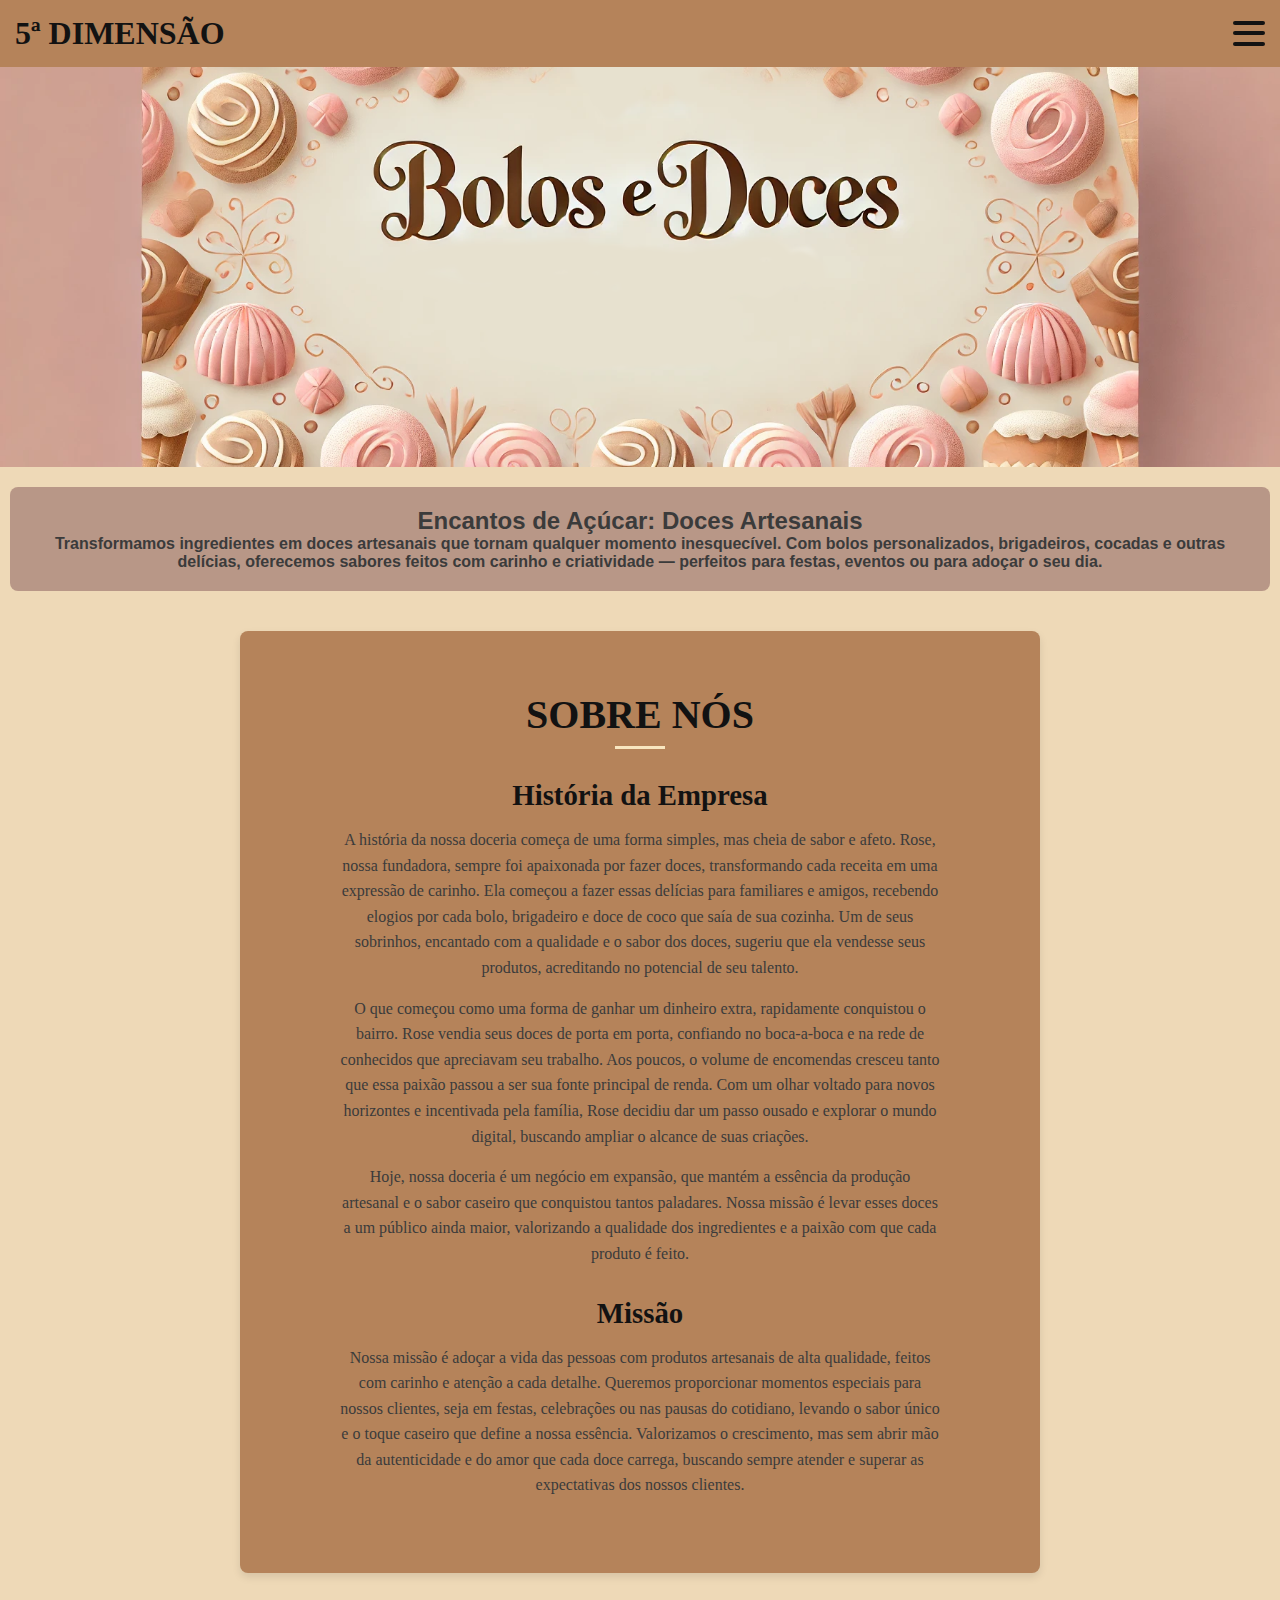
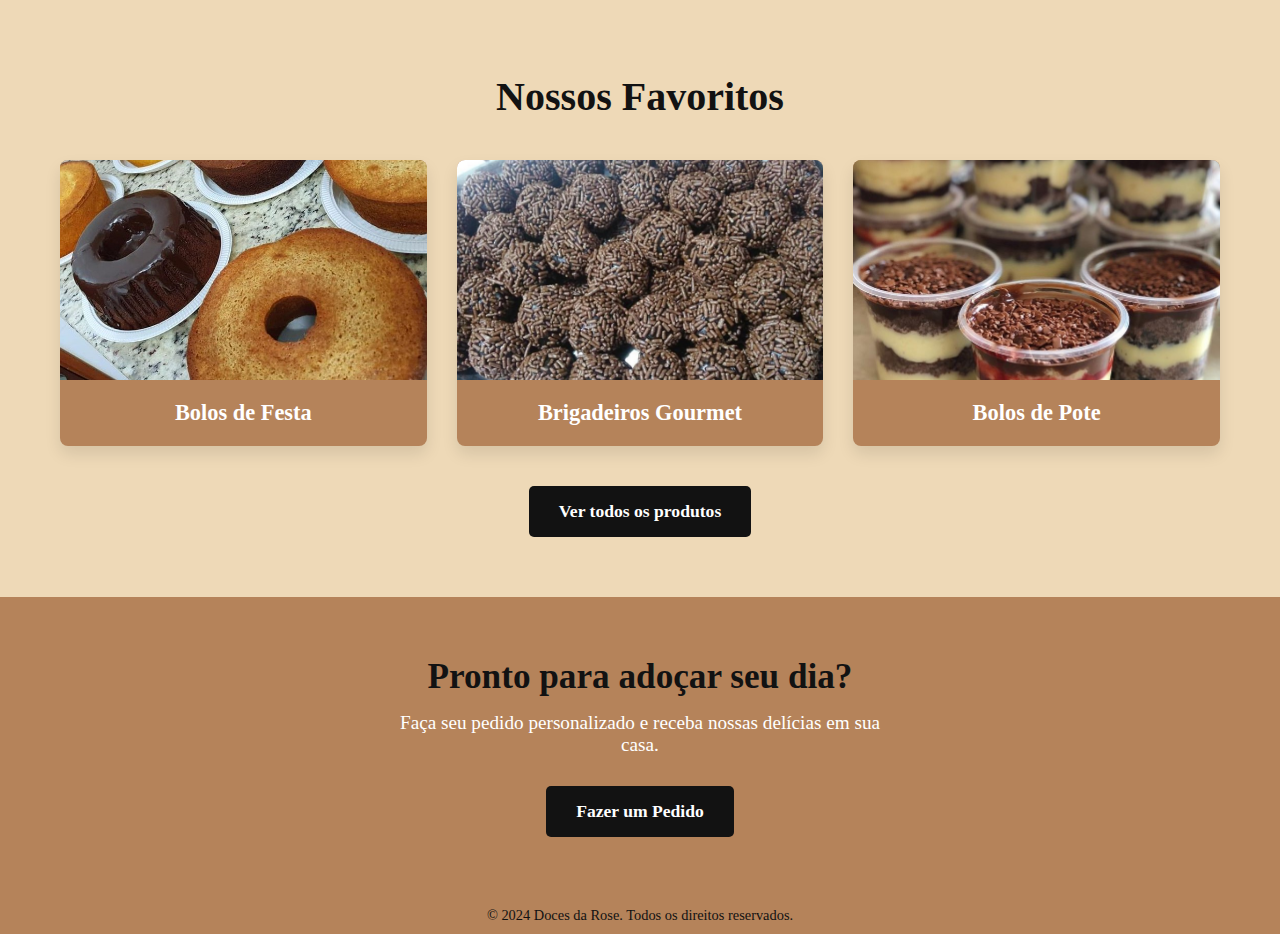
<file: index.html>
<!DOCTYPE html>
<html lang="pt-BR">

<head>
    <meta charset="UTF-8">
    <meta name="viewport" content="width=device-width, initial-scale=1.0">
    <title>Doces Artesanais</title>
    <link rel="stylesheet" href="styles.css">
</head>

<body>
    <!-- Cabeçalho -->
    <header>
        <h1>5ª Dimensão</h1>
        <button class="hamburger-menu" aria-label="Abrir menu" aria-expanded="false">
            <span class="bar"></span>
            <span class="bar"></span>
            <span class="bar"></span>
        </button>
        <nav id="main-nav">
            <a href="index.html">Início</a>
            <a href="produtos.html">Produtos</a>
            <a href="pedidos.html">Pedidos</a>
            <a href="suporte.html">Suporte</a>
            <a href="enderecos.html">Endereços</a>
        </nav>
    </header>
    
    <!-- Banner -->
    <section id="banner"></section>
    
    <main>
        <!-- Título Principal -->
        <section class="titulo">
            <h2>Encantos de Açúcar: Doces Artesanais</h2>
            <p>Transformamos ingredientes em doces artesanais que tornam qualquer momento inesquecível. Com bolos personalizados, brigadeiros, cocadas e outras delícias, oferecemos sabores feitos com carinho e criatividade — perfeitos para festas, eventos ou para adoçar o seu dia.</p>
        </section>
    
        <!-- Seção Sobre -->
        <section id="sobre">
            <h2>Sobre Nós</h2>
            
            <h3>História da Empresa</h3>
            <p>
                A história da nossa doceria começa de uma forma simples, mas cheia de sabor e afeto. Rose, nossa fundadora, sempre foi apaixonada por fazer doces, transformando cada receita em uma expressão de carinho. Ela começou a fazer essas delícias para familiares e amigos, recebendo elogios por cada bolo, brigadeiro e doce de coco que saía de sua cozinha. Um de seus sobrinhos, encantado com a qualidade e o sabor dos doces, sugeriu que ela vendesse seus produtos, acreditando no potencial de seu talento.
            </p>
            <p>
                O que começou como uma forma de ganhar um dinheiro extra, rapidamente conquistou o bairro. Rose vendia seus doces de porta em porta, confiando no boca-a-boca e na rede de conhecidos que apreciavam seu trabalho. Aos poucos, o volume de encomendas cresceu tanto que essa paixão passou a ser sua fonte principal de renda. Com um olhar voltado para novos horizontes e incentivada pela família, Rose decidiu dar um passo ousado e explorar o mundo digital, buscando ampliar o alcance de suas criações.
            </p>
            <p>
                Hoje, nossa doceria é um negócio em expansão, que mantém a essência da produção artesanal e o sabor caseiro que conquistou tantos paladares. Nossa missão é levar esses doces a um público ainda maior, valorizando a qualidade dos ingredientes e a paixão com que cada produto é feito.
            </p>
        
            <h3>Missão</h3>
            <p>
                Nossa missão é adoçar a vida das pessoas com produtos artesanais de alta qualidade, feitos com carinho e atenção a cada detalhe. Queremos proporcionar momentos especiais para nossos clientes, seja em festas, celebrações ou nas pausas do cotidiano, levando o sabor único e o toque caseiro que define a nossa essência. Valorizamos o crescimento, mas sem abrir mão da autenticidade e do amor que cada doce carrega, buscando sempre atender e superar as expectativas dos nossos clientes.
            </p>
        </section>
        
        <!-- Seção Produtos em Destaque -->
        <section class="featured-products">
            <div class="container">
                <h2>Nossos Favoritos</h2>
                <div class="product-gallery">
                    <div class="featured-item">
                        <img src="imagens/imagem1.jpg" alt="Bolo de festa confeitado com frutas vermelhas.">
                        <h4>Bolos de Festa</h4>
                    </div>
                    <div class="featured-item">
                        <img src="imagens/imagem2.jpg" alt="Vários brigadeiros gourmet de diferentes sabores.">
                        <h4>Brigadeiros Gourmet</h4>
                    </div>
                    <div class="featured-item">
                        <img src="imagens/imagem3.jpg" alt="Bolo de pote com camadas de creme e chocolate.">
                        <h4>Bolos de Pote</h4>
                    </div>
                </div>
                <a href="produtos.html" class="cta-button">Ver todos os produtos</a>
            </div>
        </section>

        <!-- Seção CTA Pedidos -->
        <section class="cta-section">
            <h2>Pronto para adoçar seu dia?</h2>
            <p>Faça seu pedido personalizado e receba nossas delícias em sua casa.</p>
            <a href="pedidos.html" class="cta-button">Fazer um Pedido</a>
        </section>
    </main>

    <!-- Rodapé -->
    <footer>
        <p>&copy; 2024 Doces da Rose. Todos os direitos reservados.</p>
    </footer>

    <script src="scripts.js"></script>

</body>

</html>
</file>
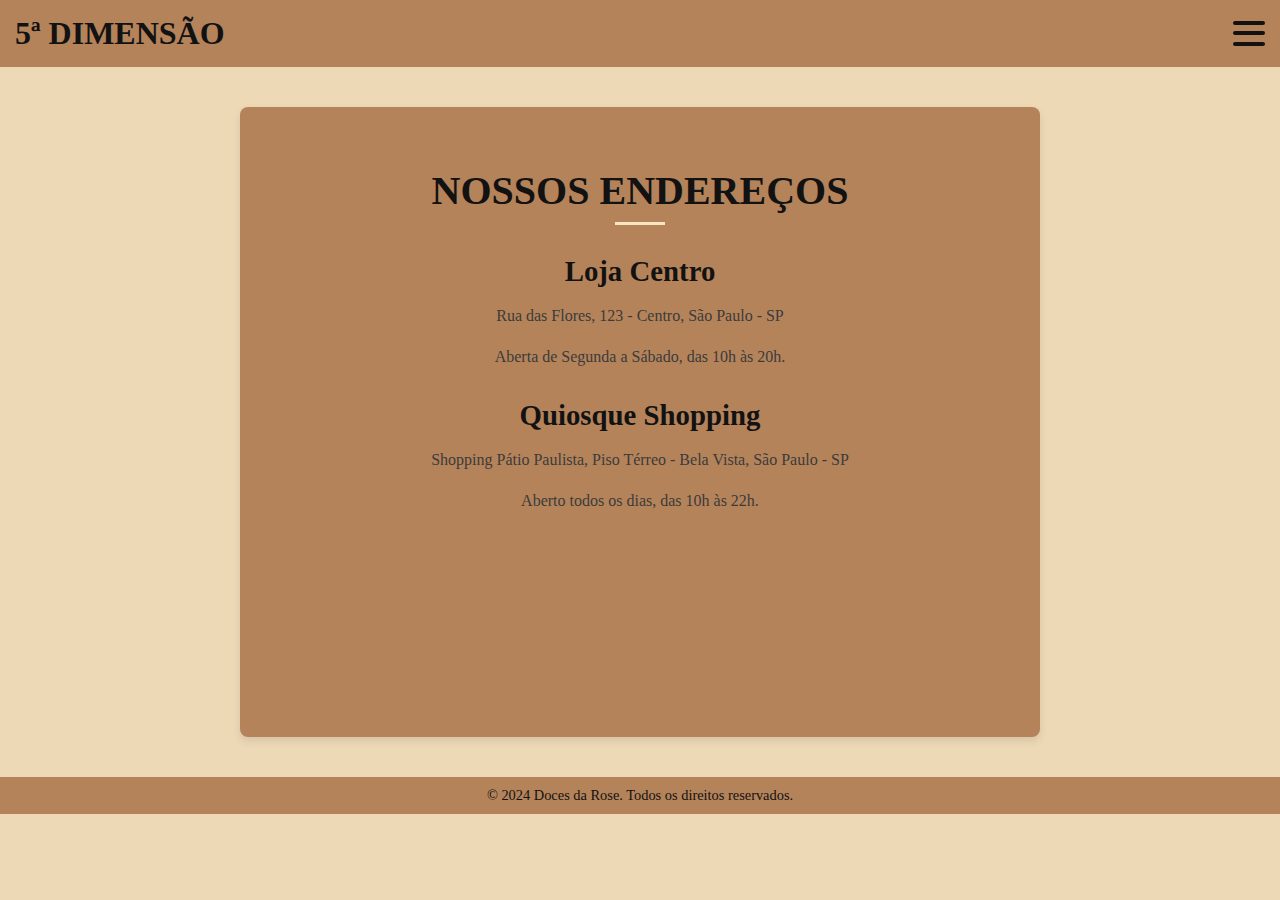
<file: enderecos.html>
<!DOCTYPE html>
<html lang="pt-BR">
<head>
    <meta charset="UTF-8">
    <meta name="viewport" content="width=device-width, initial-scale=1.0">
    <title>Nossas Lojas - Doces Artesanais</title>
    <link rel="stylesheet" href="styles.css">
</head>
<body>
    <!-- Cabeçalho -->
    <header>
        <h1>5ª Dimensão</h1>
        <button class="hamburger-menu" aria-label="Abrir menu" aria-expanded="false">
            <span class="bar"></span>
            <span class="bar"></span>
            <span class="bar"></span>
        </button>
        <nav id="main-nav">
            <a href="index.html">Início</a>
            <a href="produtos.html">Produtos</a>
            <a href="pedidos.html">Pedidos</a>
            <a href="suporte.html">Suporte</a>
            <a href="enderecos.html">Endereços</a>
        </nav>
    </header>

    <main>
        <!-- Seção Endereços (adaptada do index.html) -->
        <section id="sobre" style="min-height: 70vh;">
            <h2>Nossos Endereços</h2>
            
            <h3>Loja Centro</h3>
            <p>Rua das Flores, 123 - Centro, São Paulo - SP</p>
            <p>Aberta de Segunda a Sábado, das 10h às 20h.</p>

            <h3>Quiosque Shopping</h3>
            <p>Shopping Pátio Paulista, Piso Térreo - Bela Vista, São Paulo - SP</p>
            <p>Aberto todos os dias, das 10h às 22h.</p>
        </section>
    </main>

    <!-- Rodapé -->
    <footer>
        <p>&copy; 2024 Doces da Rose. Todos os direitos reservados.</p>
    </footer>

    <script src="scripts.js"></script>
</body>
</html>
</file>
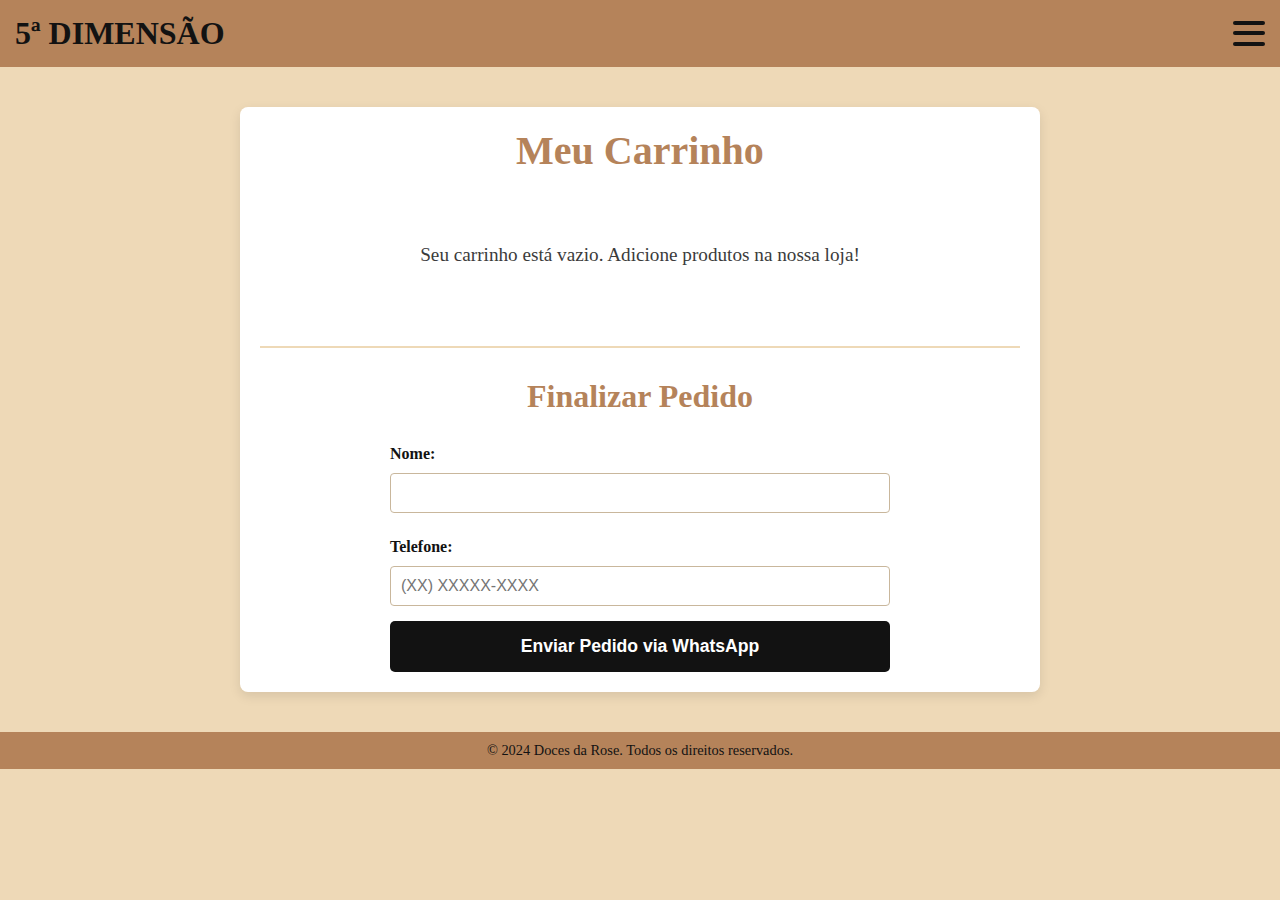
<file: pedidos.html>
<!DOCTYPE html>
<html lang="pt-BR">
<head>
    <meta charset="UTF-8">
    <meta name="viewport" content="width=device-width, initial-scale=1.0">
    <title>Faça seu Pedido - Doces Artesanais</title>
    <link rel="stylesheet" href="styles.css">
</head>
<body>
    <!-- Cabeçalho -->
    <header>
        <h1>5ª Dimensão</h1>
        <button class="hamburger-menu" aria-label="Abrir menu" aria-expanded="false">
            <span class="bar"></span>
            <span class="bar"></span>
            <span class="bar"></span>
        </button>
        <nav id="main-nav">
            <a href="index.html">Início</a>
            <a href="produtos.html">Produtos</a>
            <a href="pedidos.html">Pedidos</a>
            <a href="suporte.html">Suporte</a>
            <a href="enderecos.html">Endereços</a>
        </nav>
    </header>

    <main>
        <section class="cart-container">
            <h2>Meu Carrinho</h2>
            <div id="cart-items">
                <!-- Os itens do carrinho serão inseridos aqui pelo JavaScript -->
            </div>
            <div id="cart-summary">
                <!-- O resumo do carrinho será inserido aqui -->
            </div>
            
            <div class="customer-form-container">
            <h3>Finalizar Pedido</h3>
            <form id="pedidoForm">
                <label for="nome">Nome:</label>
                <input type="text" id="nome" name="nome" required>
            
                <label for="telefone">Telefone:</label>
                <input type="tel" id="telefone" name="telefone" required placeholder="(XX) XXXXX-XXXX">
                
                <button type="submit" class="cta-button">Enviar Pedido via WhatsApp</button>
            </form>
            </div>
        </section>
    </main>

    <!-- Rodapé -->
    <footer>
        <p>&copy; 2024 Doces da Rose. Todos os direitos reservados.</p>
    </footer>

    <script src="scripts.js"></script>
</body>
</html>
</file>
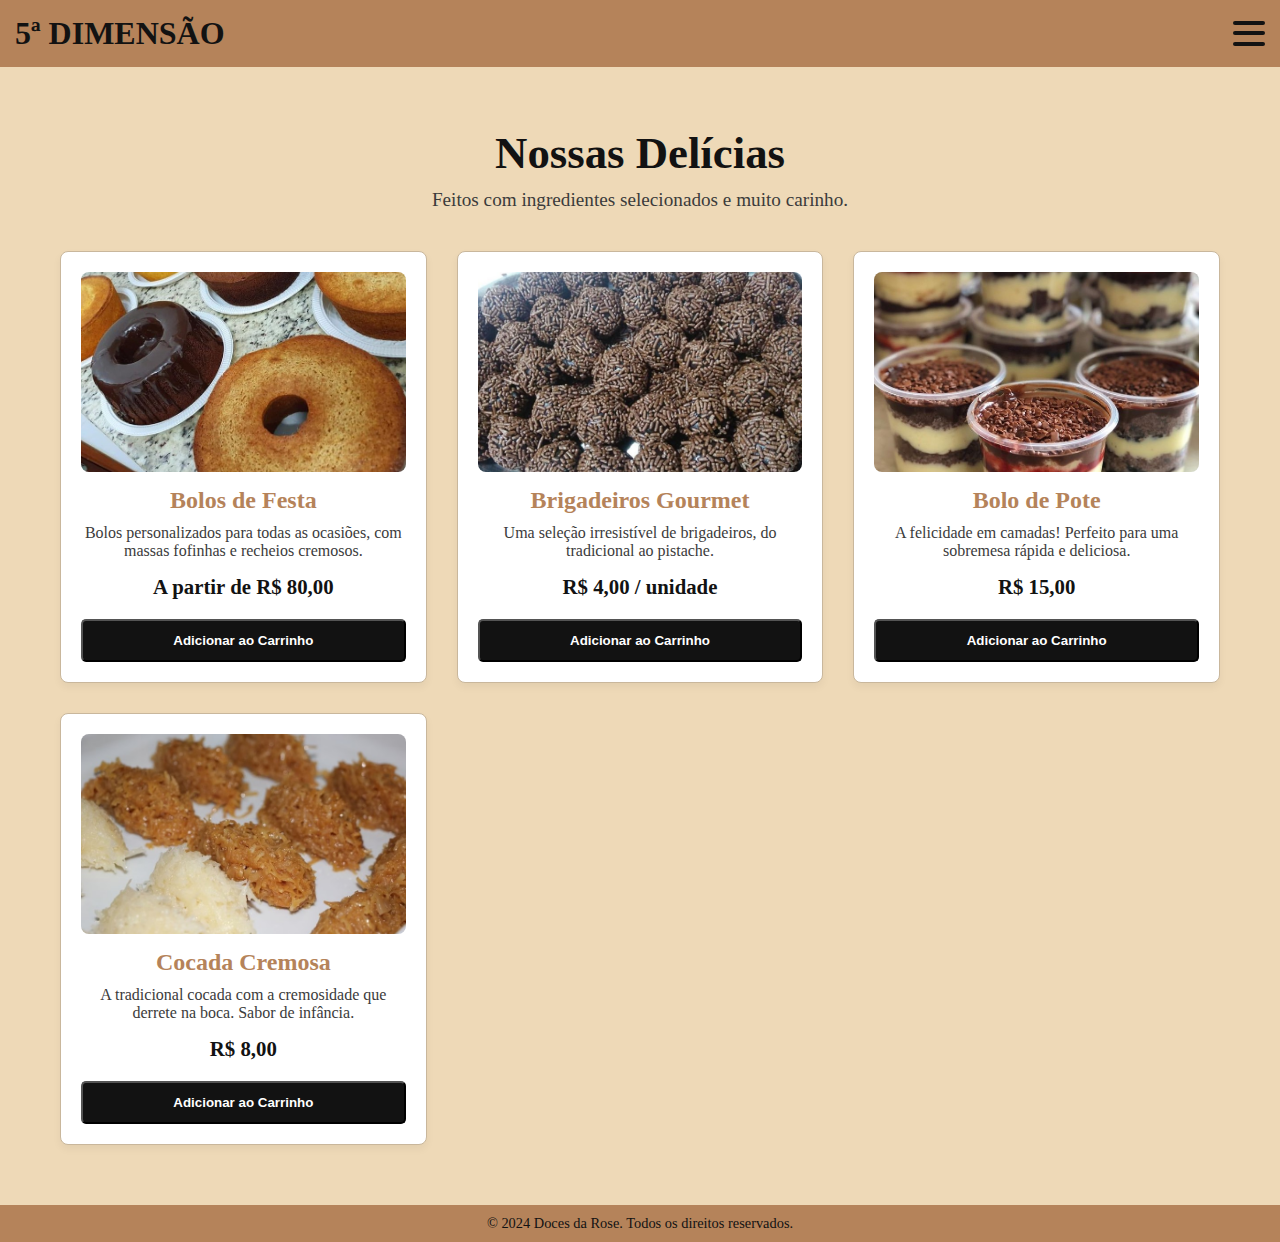
<file: produtos.html>
<!DOCTYPE html>
<html lang="pt-BR">
<head>
    <meta charset="UTF-8">
    <meta name="viewport" content="width=device-width, initial-scale=1.0">
    <title>Nossos Produtos - Doces Artesanais</title>
    <link rel="stylesheet" href="styles.css">
    <link rel="stylesheet" href="produtos.css">
</head>
<body>
    <!-- Cabeçalho (igual ao da página inicial) -->
    <header>
        <h1>5ª Dimensão</h1>
        <button class="hamburger-menu" aria-label="Abrir menu" aria-expanded="false">
            <span class="bar"></span>
            <span class="bar"></span>
            <span class="bar"></span>
        </button>
        <nav id="main-nav">
            <a href="index.html">Início</a>
            <a href="produtos.html">Produtos</a>
            <a href="pedidos.html">Pedidos</a>
            <a href="suporte.html">Suporte</a>
            <a href="enderecos.html">Endereços</a>
        </nav>
    </header>

    <main class="container-produtos">
        <div class="produtos-header">
            <h1>Nossas Delícias</h1>
            <p>Feitos com ingredientes selecionados e muito carinho.</p>
        </div>

        <div class="galeria-produtos">
            <!-- Produto 1 -->
            <div class="card-produto" data-id="1" data-name="Bolos de Festa" data-price="80.00">
                <img src="imagens/imagem1.jpg" alt="Bolo de festa confeitado com frutas vermelhas.">
                <h3>Bolos de Festa</h3>
                <p class="descricao">Bolos personalizados para todas as ocasiões, com massas fofinhas e recheios cremosos.</p>
                <p class="preco">A partir de R$ 80,00</p>
                <button class="btn-pedir">Adicionar ao Carrinho</button>
            </div>

            <!-- Produto 2 -->
            <div class="card-produto" data-id="2" data-name="Brigadeiros Gourmet" data-price="4.00">
                <img src="imagens/imagem2.jpg" alt="Vários brigadeiros gourmet de diferentes sabores.">
                <h3>Brigadeiros Gourmet</h3>
                <p class="descricao">Uma seleção irresistível de brigadeiros, do tradicional ao pistache.</p>
                <p class="preco">R$ 4,00 / unidade</p>
                <button class="btn-pedir">Adicionar ao Carrinho</button>
            </div>

            <!-- Produto 3 -->
            <div class="card-produto" data-id="3" data-name="Bolo de Pote" data-price="15.00">
                <img src="imagens/imagem3.jpg" alt="Bolo de pote com camadas de creme e chocolate.">
                <h3>Bolo de Pote</h3>
                <p class="descricao">A felicidade em camadas! Perfeito para uma sobremesa rápida e deliciosa.</p>
                <p class="preco">R$ 15,00</p>
                <button class="btn-pedir">Adicionar ao Carrinho</button>
            </div>

            <!-- Produto 4 -->
            <div class="card-produto" data-id="4" data-name="Cocada Cremosa" data-price="8.00">
                <img src="imagens/imagem4.jpg" alt="Cocadas cremosas cortadas em quadrados.">
                <h3>Cocada Cremosa</h3>
                <p class="descricao">A tradicional cocada com a cremosidade que derrete na boca. Sabor de infância.</p>
                <p class="preco">R$ 8,00</p>
                <button class="btn-pedir">Adicionar ao Carrinho</button>
            </div>
        </div>
    </main>

    <!-- Rodapé (igual ao da página inicial) -->
    <footer>
        <p>&copy; 2024 Doces da Rose. Todos os direitos reservados.</p>
    </footer>

    <script src="scripts.js"></script>
</body>
</html>
</file>
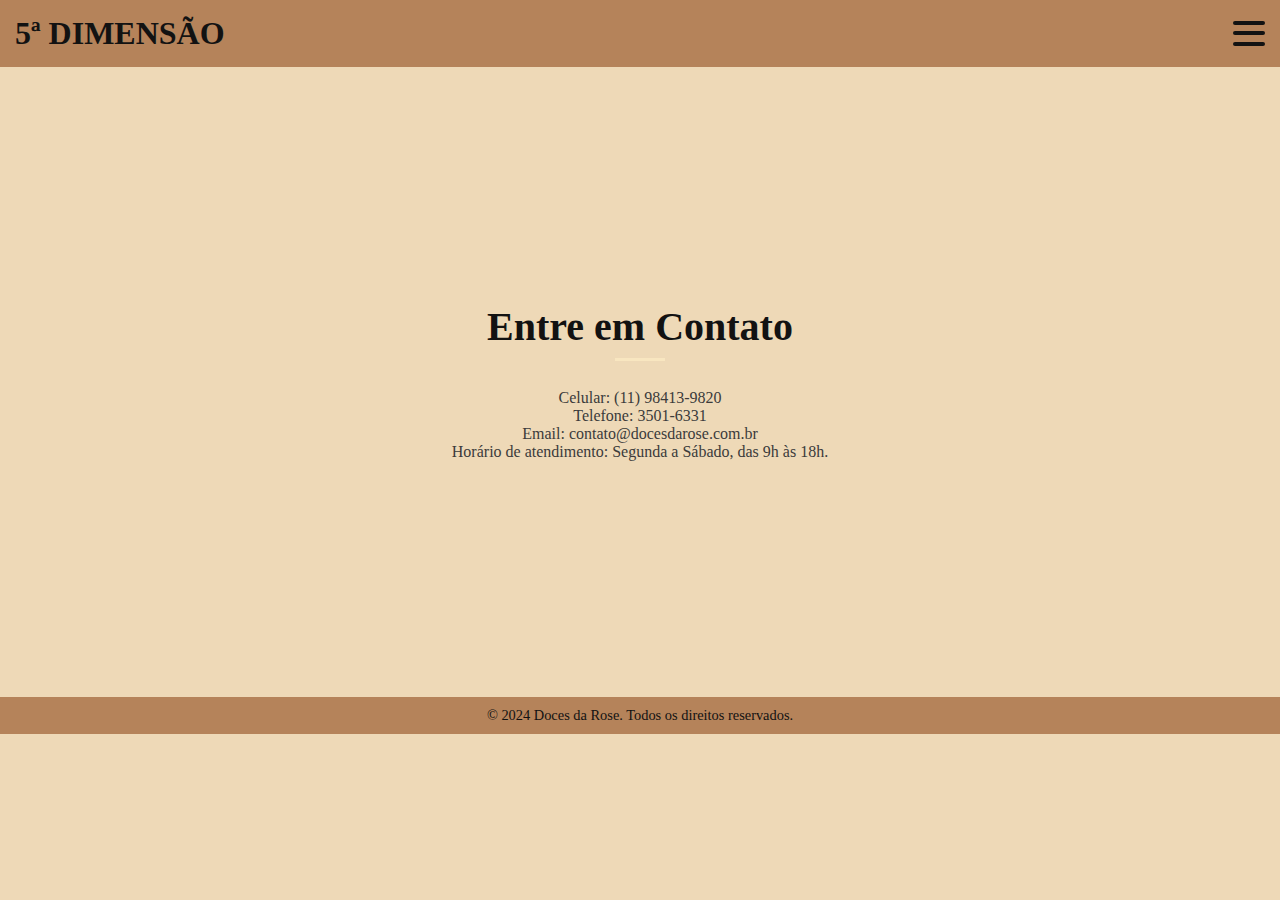
<file: suporte.html>
<!DOCTYPE html>
<html lang="pt-BR">
<head>
    <meta charset="UTF-8">
    <meta name="viewport" content="width=device-width, initial-scale=1.0">
    <title>Suporte - Doces Artesanais</title>
    <link rel="stylesheet" href="styles.css">
</head>
<body>
    <!-- Cabeçalho -->
    <header>
        <h1>5ª Dimensão</h1>
        <button class="hamburger-menu" aria-label="Abrir menu" aria-expanded="false">
            <span class="bar"></span>
            <span class="bar"></span>
            <span class="bar"></span>
        </button>
        <nav id="main-nav">
            <a href="index.html">Início</a>
            <a href="produtos.html">Produtos</a>
            <a href="pedidos.html">Pedidos</a>
            <a href="suporte.html">Suporte</a>
            <a href="enderecos.html">Endereços</a>
        </nav>
    </header>

    <main>
        <!-- Seção Contato (adaptada do index.html) -->
        <section id="contato" style="min-height: 70vh; display: flex; flex-direction: column; justify-content: center;">
            <h2>Entre em Contato</h2>
            <p>Celular: (11) 98413-9820</p>
            <p>Telefone: 3501-6331</p>
            <p>Email: contato@docesdarose.com.br</p>
            <p>Horário de atendimento: Segunda a Sábado, das 9h às 18h.</p>
        </section>
    </main>

    <!-- Rodapé -->
    <footer>
        <p>&copy; 2024 Doces da Rose. Todos os direitos reservados.</p>
    </footer>

    <script src="scripts.js"></script>
</body>
</html>
</file>
<file: styles.css>
/* Variáveis de Cores */
:root {

    --cor-principal: #B5835A;    /* Marrom canela - tom terroso e acolhedor */
    --cor-secundaria: #121212;  /* Verde oliva - natural e equilibrado */
    --cor-acao: #F8E6C0;        /* Creme suave - leve e orgânico */
    --cor-fundo: #EED9B7;       /* Bege natural - fundo quente e artesanal */
    --cor-texto: #3B3B3B;       /* Cinza escuro - contraste suave e natural */
    --cor-texto-branco: #FFFFFF;/* Branco puro - destaque sobre tons terrosos */
    --cor-borda: #C9B79C;       /* Bege acinzentado - bordas sutis e elegantes */
}


/* Reset e Estilos Globais */
* {
    margin: 0;
    padding: 0;
    box-sizing: border-box;
}

body {
    font-family: 'Times New Roman', Times, serif, sans-serif;
    color: var(--cor-texto);
    background-color: var(--cor-fundo);
}

/* Cabeçalho */
header {
    background-color: var(--cor-principal);
    padding: 15px;
    display: flex;
    justify-content: space-between;
    align-items: center;
    position: relative; /* Necessário para o posicionamento do menu */
}

header h1 {
    color: var(--cor-secundaria);
    font-size: 2rem;
    text-transform: uppercase;
    font-weight: bold;
    z-index: 1001; /* Para garantir que o título fique acima do menu aberto */
}

/* Botão Hamburger */
.hamburger-menu {
    display: flex;
    flex-direction: column;
    justify-content: space-around;
    width: 2rem;
    height: 2rem;
    background: transparent;
    border: none;
    cursor: pointer;
    padding: 0;
    z-index: 1001;
}

.hamburger-menu .bar {
    width: 2rem;
    height: 0.25rem;
    background: var(--cor-secundaria);
    border-radius: 10px;
    transition: all 0.3s linear;
    position: relative;
}

/* Navegação (Menu) */
header nav {
    display: flex;
    flex-direction: column;
    justify-content: flex-start; /* Alinha os links no topo */
    align-items: flex-start; /* Alinha os links à esquerda */
    background: var(--cor-principal);
    height: 100vh;
    width: 300px; /* Largura do menu lateral */
    max-width: 80%; /* Garante que não seja muito largo em telas pequenas */
    padding: 6rem 2rem 2rem; /* Espaçamento: 6rem topo, 2rem lados, 2rem baixo */
    position: fixed;
    top: 0;
    left: 0;
    transition: transform 0.3s ease-in-out;
    transform: translateX(-100%);
    z-index: 1000;
}

header nav.open {
    transform: translateX(0);
}

header nav a {
    color: var(--cor-secundaria);
    text-decoration: none;
    transition: color 0.3s ease;
}

header nav a:hover {
    color: var(--cor-acao);
}

header nav a {
    font-size: 1.5rem;
    padding: 1.5rem 0;
    font-weight: bold;
    letter-spacing: 0.2rem;
    text-transform: uppercase;
}

/* Banner */
#banner {
    background: url('imagens/banner.png') no-repeat center center/cover;
    height: 400px;
    display: flex;
    align-items: center;
    justify-content: center;
    color: var(--cor-texto-branco);
    font-size: 2.5rem;
    text-align: center;
}

/* Título Principal */
.titulo {
    font-family: Verdana, Geneva, Tahoma, sans-serif;
    text-align: center;
    background-color: rgba(138, 95, 95, 0.541);
    color: var(--cor-texto);
    padding: 20px;
    border-radius: 8px;
    margin: 20px 10px;
    font-size: 1rem;
    font-weight: bold;
}

/* Seção Sobre */
#sobre {
    padding: 60px 20px;
    background-color: var(--cor-principal);
    border-radius: 8px;
    box-shadow: 0 4px 8px rgba(0, 0, 0, 0.1);
    max-width: 800px;
    margin: 40px auto;
    text-align: center;
}

#sobre h2 {
    color: var(--cor-secundaria);
    font-size: 2.5rem;
    margin-bottom: 20px;
    text-transform: uppercase;
    font-weight: bold;
}

#sobre h2::after {
    content: '';
    display: block;
    width: 50px;
    height: 3px;
    background-color: var(--cor-acao);
    margin: 8px auto;
}

#sobre h3 {
    color: var(--cor-secundaria);
    font-size: 1.8rem;
    margin-top: 30px;
    margin-bottom: 15px;
    font-weight: bold;
}

#sobre p {
    font-size: 1rem;
    line-height: 1.6;
    color: var(--cor-texto);
    max-width: 600px;
    margin: 0 auto 15px;
}

/* Seção Pedido */
#pedido {
    display: flex;
    flex-direction: column;
    align-items: center;
    justify-content: center;
    text-align: center;
    padding: 40px;
    background-color: var(--cor-principal);
    border-radius: 8px;
    box-shadow: 0 4px 8px rgba(0, 0, 0, 0.1);
    width: 100%;
    max-width: 600px;
    margin: 0 auto;
}

#pedido h2 {
    color: var(--cor-secundaria);
    font-size: 2.5rem;
    margin-bottom: 20px;
}

#pedido h2::after {
    content: '';
    display: block;
    width: 50px;
    height: 3px;
    background-color: var(--cor-acao);
    margin: 8px auto;
}

/* Formulário */
form {
    display: flex;
    flex-direction: column;
    align-items: center;
    width: 100%;
}

form label {
    width: 100%;
    text-align: left;
    margin: 10px 0 5px;
    font-weight: bold;
    color: var(--cor-secundaria);
}

form input, form textarea, form select {
    width: 100%;
    max-width: 500px;
    padding: 10px;
    margin: 5px 0 15px;
    border: 1px solid var(--cor-borda);
    border-radius: 4px;
    font-size: 1rem;
}

#telefoneFeedback {
    color: red;
    font-size: 0.9rem;
}

#telefoneFeedback.valid {
    color: green;
}

form textarea {
    resize: vertical;
}

form button {
    background-color: var(--cor-secundaria);
    color: var(--cor-texto-branco);
    padding: 10px 20px;
    border: none;
    border-radius: 5px;
    cursor: pointer;
    font-size: 1rem;
    transition: background-color 0.3s ease, transform 0.3s ease;
}

form button:hover {
    background-color: var(--cor-acao);
    transform: scale(1.05);
}

/* Seção Contato */
#contato {
    padding: 40px;
    text-align: center;
}

#contato h2 {
    color: var(--cor-secundaria);
    font-size: 2.5rem;
    margin-bottom: 20px;
}

#contato h2::after {
    content: '';
    display: block;
    width: 50px;
    height: 3px;
    background-color: var(--cor-acao);
    margin: 8px auto;
}

#contato .social-icons a {
    margin: 0 10px;
    text-decoration: none;
    color: var(--cor-secundaria);
    transition: color 0.3s ease;
}

#contato .social-icons a:hover {
    color: var(--cor-acao);
}

/* Rodapé */
footer {
    background-color: var(--cor-principal);
    color: var(--cor-secundaria);
    text-align: center;
    padding: 10px;
    font-size: 0.9em;
}

/* Responsividade */
@media (max-width: 768px) {
    #banner {
        height: 300px;
    }

    .imagem {
        height: 250px;
    }
}

/* Novas seções da Página Inicial */
.container {
    max-width: 1200px;
    margin: 0 auto;
    padding: 0 20px;
}

.featured-products {
    padding: 60px 0;
    text-align: center;
}

.featured-products h2 {
    color: var(--cor-secundaria);
    font-size: 2.5rem;
    margin-bottom: 40px;
    font-weight: bold;
}

.product-gallery {
    display: grid;
    grid-template-columns: repeat(auto-fit, minmax(250px, 1fr));
    gap: 30px;
    margin-bottom: 40px;
}

.featured-item {
    background: var(--cor-principal);
    border-radius: 8px;
    overflow: hidden;
    box-shadow: 0 8px 16px rgba(0,0,0,0.1);
    transition: transform 0.3s ease;
}

.featured-item:hover {
    transform: translateY(-10px);
}

.featured-item img {
    width: 100%;
    height: 220px;
    object-fit: cover;
    display: block;
}

.featured-item h4 {
    color: var(--cor-texto-branco);
    padding: 20px;
    font-size: 1.4rem;
}

.cta-button {
    display: inline-block;
    background-color: var(--cor-secundaria);
    color: var(--cor-texto-branco);
    padding: 15px 30px;
    border-radius: 5px;
    text-decoration: none;
    font-weight: bold;
    font-size: 1.1rem;
    transition: background-color 0.3s ease, transform 0.3s ease;
}

.cta-button:hover {
    background-color: var(--cor-principal);
    color: var(--cor-secundaria);
    transform: scale(1.05);
}

.cta-section {
    background-color: var(--cor-principal);
    padding: 60px 20px;
    text-align: center;
}

.cta-section h2 {
    color: var(--cor-secundaria);
    font-size: 2.2rem;
    margin-bottom: 15px;
}

.cta-section p {
    color: var(--cor-texto-branco);
    font-size: 1.2rem;
    margin-bottom: 30px;
    max-width: 500px;
    margin-left: auto;
    margin-right: auto;
}

/* Estilos da Página do Carrinho (pedidos.html) */
.cart-container {
    max-width: 800px;
    margin: 40px auto;
    padding: 20px;
    background-color: #fff;
    border-radius: 8px;
    box-shadow: 0 4px 12px rgba(0,0,0,0.1);
}

.cart-container h2 {
    text-align: center;
    color: var(--cor-principal);
    font-size: 2.5rem;
    margin-bottom: 30px;
}

.cart-item {
    display: flex;
    align-items: center;
    justify-content: space-between;
    padding: 15px 0;
    border-bottom: 1px solid var(--cor-borda);
}

.cart-item-details {
    flex-grow: 1;
    margin-left: 15px;
}

.cart-item-details h4 {
    margin: 0;
    color: var(--cor-secundaria);
}

.cart-item-details p {
    margin: 5px 0 0;
    color: var(--cor-texto);
}

.cart-item-quantity {
    display: flex;
    align-items: center;
}

.cart-item-quantity button {
    background: var(--cor-fundo);
    border: 1px solid var(--cor-borda);
    width: 30px;
    height: 30px;
    cursor: pointer;
    font-size: 1.2rem;
}

.cart-item-quantity span {
    padding: 0 15px;
    font-weight: bold;
}

.remove-item-btn {
    background: none;
    border: none;
    color: #c0392b;
    font-size: 1.5rem;
    cursor: pointer;
    margin-left: 20px;
}

#cart-summary {
    margin-top: 30px;
    text-align: right;
    font-size: 1.5rem;
    font-weight: bold;
    color: var(--cor-secundaria);
}

.empty-cart-message {
    text-align: center;
    font-size: 1.2rem;
    color: var(--cor-texto);
    padding: 40px 0;
}

.customer-form-container {
    margin-top: 40px;
    padding-top: 30px;
    border-top: 2px solid var(--cor-fundo);
}

.customer-form-container h3 {
    text-align: center;
    color: var(--cor-principal);
    font-size: 2rem;
    margin-bottom: 20px;
}

.customer-form-container form {
    max-width: 500px;
    margin: 0 auto;
}

.customer-form-container .cta-button {
    width: 100%;
    text-align: center;
}
</file>
<file: produtos.css>
/* Estilos para a página de produtos */

.container-produtos {
    max-width: 1200px;
    margin: 40px auto;
    padding: 20px;
}

.produtos-header {
    text-align: center;
    margin-bottom: 40px;
}

.produtos-header h1 {
    font-size: 2.8rem;
    color: var(--cor-secundaria);
    margin-bottom: 10px;
}

.produtos-header p {
    font-size: 1.2rem;
    color: var(--cor-texto);
}

.galeria-produtos {
    display: grid;
    grid-template-columns: repeat(auto-fit, minmax(280px, 1fr));
    gap: 30px;
}

.card-produto {
    background-color: #fff;
    border: 1px solid var(--cor-borda);
    border-radius: 8px;
    box-shadow: 0 4px 8px rgba(0, 0, 0, 0.05);
    text-align: center;
    padding: 20px;
    transition: transform 0.3s ease, box-shadow 0.3s ease;
    display: flex;
    flex-direction: column;
}

.card-produto:hover {
    transform: translateY(-10px);
    box-shadow: 0 12px 24px rgba(0, 0, 0, 0.1);
}

.card-produto img {
    width: 100%;
    height: 200px;
    object-fit: cover;
    border-radius: 8px;
    margin-bottom: 15px;
}

.card-produto h3 {
    font-size: 1.5rem;
    color: var(--cor-principal);
    margin-bottom: 10px;
}

.card-produto .descricao {
    font-size: 1rem;
    color: var(--cor-texto);
    flex-grow: 1; /* Faz a descrição ocupar o espaço disponível */
    margin-bottom: 15px;
}

.card-produto .preco {
    font-size: 1.3rem;
    font-weight: bold;
    color: var(--cor-secundaria);
    margin-bottom: 20px;
}

.btn-pedir {
    display: inline-block;
    background-color: var(--cor-secundaria);
    color: var(--cor-texto-branco);
    padding: 12px 20px;
    border-radius: 5px;
    text-decoration: none;
    font-weight: bold;
    transition: background-color 0.3s ease;
}

.btn-pedir:hover {
    background-color: var(--cor-principal);
}
</file>
